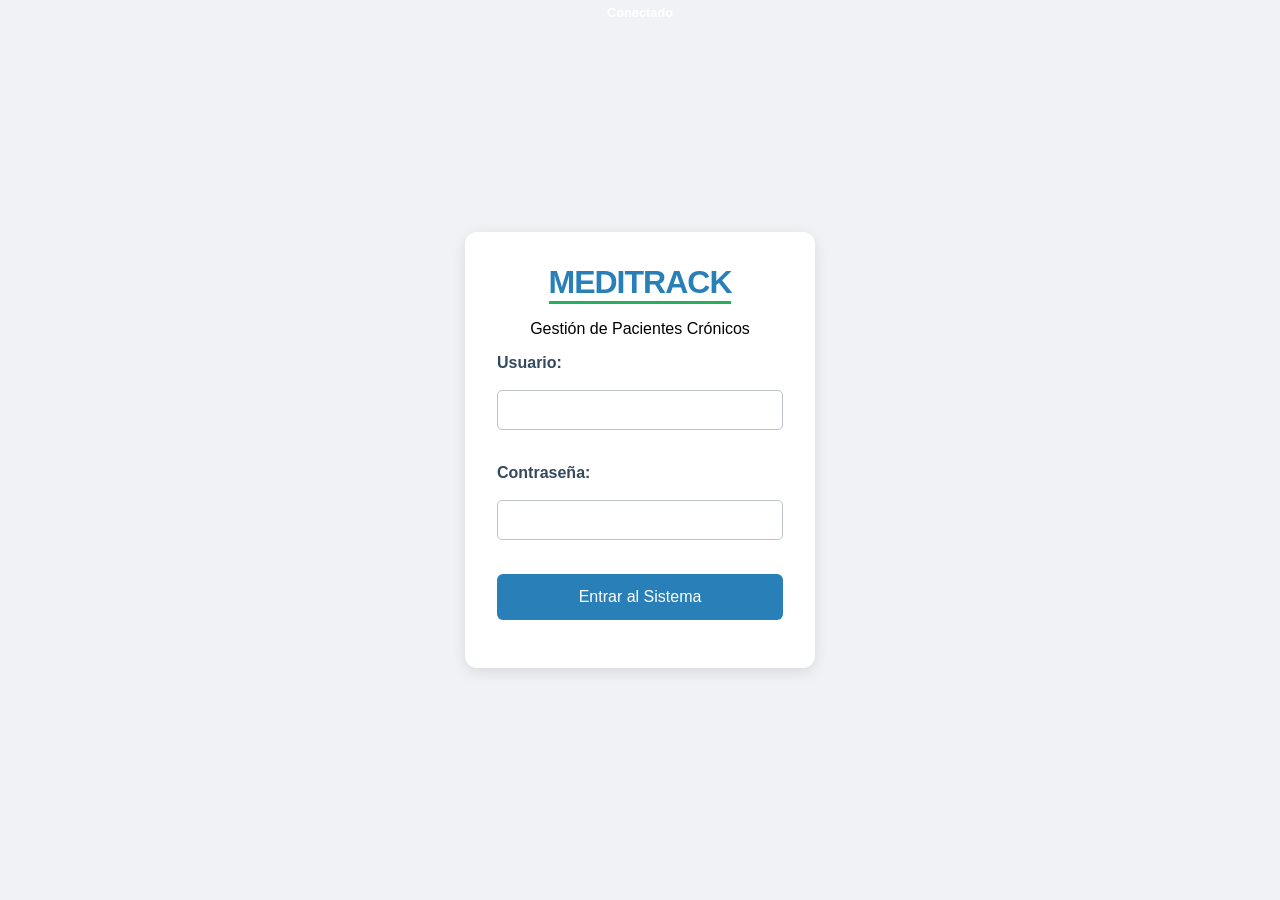
<file: index.html>
<!DOCTYPE html>
<html lang="es">
<head>
    <meta charset="UTF-8">
    <meta name="viewport" content="width=device-width, initial-scale=1.0">
    <title>MediTrack - Login</title>
    <!-- Enlazamos el archivo de CSS que crearemos luego -->
    <link rel="stylesheet" href="css/styles.css">
</head>
<body>
<div id="status-red" class="status-barra">
    <span id="status-texto">Conectado</span>
</div>
    <div class="login-container">
        <header>
            <h1>MediTrack</h1>
            <p>Gestión de Pacientes Crónicos</p>
        </header>

        <form id="loginForm">
            <div class="input-group">
                <label for="username">Usuario:</label>
                <input type="text" id="username" name="username" required>
            </div>

            <div class="input-group">
                <label for="password">Contraseña:</label>
                <input type="password" id="password" name="password" required>
            </div>

            <button type="submit" class="btn-login">Entrar al Sistema</button>
        </form>
        
        <div id="message" class="error-msg"></div>
    </div>

    <!-- Enlazamos el archivo de lógica de autenticación -->
    <script src="js/auth.js"></script>
    <script>
  if ('serviceWorker' in navigator) {
    window.addEventListener('load', () => {
      navigator.serviceWorker.register('./sw.js')
        .then(reg => console.log('CensoPro listo para usar offline', reg))
        .catch(err => console.log('Error al activar modo offline', err));
    });
  }
</script>
</body>
</html>
</file>
<file: css/styles.css>
/* =========================================
   1. CONFIGURACIONES GENERALES
   ========================================= */
* {
    box-sizing: border-box; /* Evita que el padding ensanche los elementos */
}

body {
    font-family: 'Segoe UI', Tahoma, Geneva, Verdana, sans-serif;
    background-color: #f0f2f5;
    margin: 0;
    display: flex;
    justify-content: center;
    align-items: center;
    min-height: 100vh; /* Cambiado a min-height para permitir scroll si hay muchos datos */
}

/* Campos de texto generales en toda la app */
input, select, textarea {
    color: #2c3e50;
    width: 100%;
    padding: 10px;
    margin: 10px 0;
    border: 1px solid #bdc3c7; /* Borde un poco más definido */
    border-radius: 5px;
    font-size: 1rem;
}

textarea { height: 80px; resize: vertical; }

/* =========================================
   2. EL CONTENEDOR DEL LOGIN
   ========================================= */
.login-container {
    background-color: #ffffff;
    padding: 2rem;
    border-radius: 12px;
    box-shadow: 0 4px 15px rgba(0, 0, 0, 0.1);
    width: 100%;
    max-width: 350px;
    text-align: center;
}

.input-group {
    text-align: left;
    margin-bottom: 1.5rem;
}

.input-group label {
    display: block;
    margin-bottom: 0.5rem;
    color: #34495e;
    font-weight: bold;
}

.btn-login {
    width: 100%;
    padding: 14px;
    background-color: #2980b9;
    color: white;
    border: none;
    border-radius: 6px;
    font-size: 1rem;
    cursor: pointer;
    transition: background-color 0.3s;
}

.btn-login:hover { background-color: #2471a3; }

.error-msg {
    color: #e74c3c;
    margin-top: 1rem;
    font-size: 0.85rem;
}

/* =========================================
   3. DASHBOARD / REGISTRO (VISTA PRINCIPAL)
   ========================================= */
.main-container {
    background-color: white;
    padding: 20px;
    width: 95%;
    max-width: 700px;
    border-radius: 10px;
    margin: 20px auto;
    align-self: flex-start; /* Para que no flote en el centro si hay contenido largo */
}

header h1 { color: #2c3e50; margin: 0; }

/* Botones del encabezado */
.header-buttons { margin-top: 15px; display: flex; justify-content: space-between; align-items: center; }

.btn-primary { background: #2980b9; color: white; border: none; padding: 10px 20px; border-radius: 5px; cursor: pointer; }

.btn-secondary {
    background-color: #95a5a6;
    color: white;
    border: none;
    padding: 8px 15px;
    cursor: pointer;
    border-radius: 4px;
}

/* Buscador */
.search-box input {
    border: 2px solid #2980b9;
    font-size: 1.1rem;
    margin-bottom: 5px;
}

/* =========================================
   4. FILTROS (DISEÑO DESLIZABLE)
   ========================================= */
.filtros-container {
    margin: 15px 0;
    padding: 10px;
    background: #f8f9fa;
    border-radius: 8px;
}

.filtros-container label {
    font-size: 0.8rem;
    color: #7f8c8d;
    font-weight: bold;
    display: block;
    margin-bottom: 5px;
}

.filtros {
    display: flex;
    gap: 8px;
    overflow-x: auto; /* Scroll horizontal */
    padding-bottom: 5px;
    -webkit-overflow-scrolling: touch;
    scrollbar-width: thin;
}

.filter-btn {
    padding: 8px 16px;
    border: 2px solid #2980b9;
    background: white;
    color: #2980b9;
    border-radius: 20px;
    cursor: pointer;
    white-space: nowrap;
    font-size: 0.9rem;
    transition: all 0.2s ease;
}

.filter-btn.active {
    background: #2980b9;
    color: white;
    box-shadow: 0 4px 8px rgba(41, 128, 185, 0.3);
}

/* =========================================
   5. TARJETAS DE PACIENTES
   ========================================= */
.paciente-card {
    display: flex;
    justify-content: space-between;
    align-items: center;
    border-left: 5px solid #2980b9;
    background: #f9f9f9;
    padding: 15px;
    margin-bottom: 12px;
    border-radius: 4px;
    box-shadow: 0 2px 5px rgba(0,0,0,0.05);
}

.card-info { flex-grow: 1; }

.tag {
    background: #e1f5fe;
    color: #0288d1;
    padding: 2px 8px;
    border-radius: 10px;
    font-size: 0.75rem;
    font-weight: bold;
}

.card-actions { display: flex; gap: 5px; }

.card-actions button {
    padding: 8px;
    border-radius: 4px;
    border: none;
    cursor: pointer;
    font-size: 1rem;
}

.btn-edit { background-color: #f1c40f; color: white; }
.btn-delete { background-color: #e74c3c; color: white; }

.form-buttons { display: flex; gap: 10px; margin-top: 15px; }
.btn-save { background: #27ae60; color: white; border: none; padding: 12px; border-radius: 5px; flex: 2; cursor: pointer; }
.btn-cancel { background: #95a5a6; color: white; border: none; padding: 12px; border-radius: 5px; flex: 1; cursor: pointer; }
.card-info p {
    margin: 5px 0;
    font-size: 0.85rem;
    color: #34495e;
    line-height: 1.4; /* Esto le da "aire" a las líneas de texto */
}

.card-info small {
    color: #2c3e50; /* Un azul casi negro, mucho más legible */
    display: block;
    margin-top: 4px;
    font-weight: 500; /* Un poquito más de grosor */
}.card-info small[style*="color: #7f8c8d;"] {
    color: #34495e !important; 
}/* Estilo especial para resaltar el medicamento */
.medicamento-info {
    background-color: #e8f4fd; /* Un azul muy suave de fondo */
    border-left: 3px solid #2980b9; /* Una barrita azul al lado */
    padding: 8px;
    margin: 8px 0;
    border-radius: 4px;
    font-size: 0.9rem;
    color: #2c3e50; /* Texto bien oscuro para que lo leas perfecto */
}

.medicamento-info strong {
    color: #2980b9; /* El título "Tratamiento" en azul */
}

.text-direccion {
    color: #34495e; /* Gris oscuro fuerte (no clarito) */
    font-weight: 500;
}/* Barra de estado de conexión */
.status-barra {
    width: 100%;
    padding: 5px;
    text-align: center;
    font-size: 0.8rem;
    font-weight: bold;
    color: white;
    transition: background-color 0.4s ease;
    position: fixed; /* Para que siempre esté arriba aunque hagas scroll */
    top: 0;
    left: 0;
    z-index: 1000;
}

/* Colores para cada estado */
.online { background-color: #27ae60; } /* Verde */
.offline { background-color: #e74c3c; } /* Rojo */header h1 {
    color: #2980b9;
    font-size: 2rem;
    font-weight: 800;
    text-transform: uppercase;
    letter-spacing: -1px;
    margin: 0;
    border-bottom: 3px solid #27ae60; /* Una línea verde que simboliza salud */
    display: inline-block;
}
</file>
